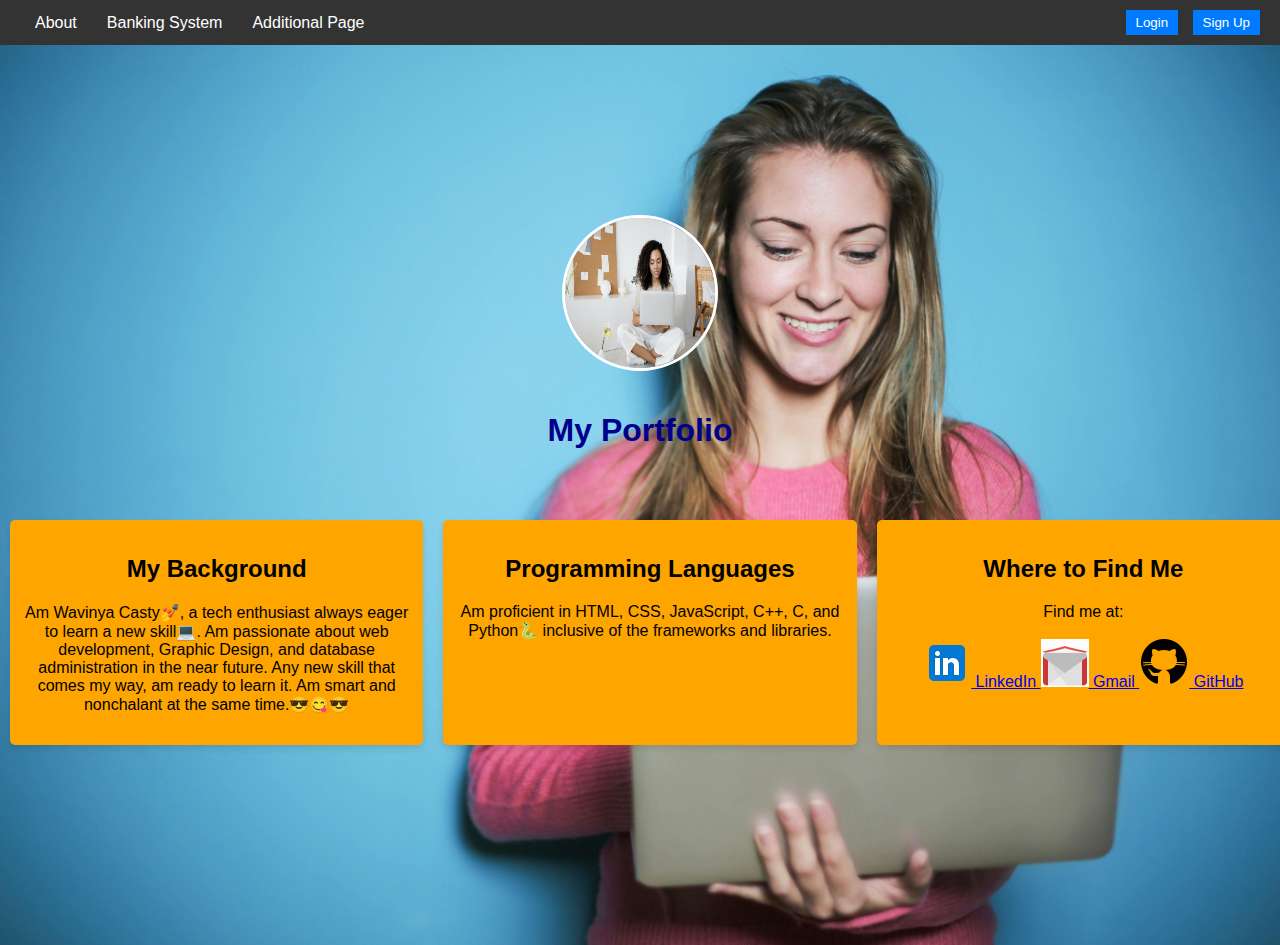
<file: index.html>
<!DOCTYPE html>
<html lang="en">
<head>
    <meta charset="UTF-8">
    <meta name="viewport" content="width=device-width, initial-scale=1.0">
    <title>My Portfolio</title>
    <link rel="stylesheet" href="styles.css">
</head>
<body>
    <header>
        <nav>
            <ul>
                <li><a href="index.html">About</a></li>
                <li><a href="banking.html">Banking System</a></li>
                <li><a href="additional.html">Additional Page</a></li>
            </ul>
            
            <!-- Authentication Buttons -->
            <div class="auth-buttons">
                <button onclick="toggleDropdown('login-menu')">Login</button>
                <div id="login-menu" class="dropdown-menu">
                    <h3>Login</h3>
                    <input type="text" id="login-username" placeholder="Username">
                    <input type="password" id="login-password" placeholder="Password">
                    <button onclick="handleLogin()">Submit</button>
                </div>

                <button onclick="toggleDropdown('signup-menu')">Sign Up</button>
                <div id="signup-menu" class="dropdown-menu">
                    <h3>Sign Up</h3>
                    <input type="text" id="signup-username" placeholder="Username">
                    <input type="password" id="signup-password" placeholder="Password">
                    <input type="password" id="signup-confirm-password" placeholder="Confirm Password">
                    <button onclick="handleSignUp()">Register</button>
                </div>
            </div>
        </nav>
    </header>
    
    <main>
        <section class="portfolio">
            <div class="background-image"></div>
            <div class="profile">
                <img src="assets/profile pic.jpg" alt="Profile Picture" class="profile-pic">
                <h1>My Portfolio</h1>
            </div>
            <div class="grid-container">
                <div class="grid-item">
                    <h2>My Background</h2>
                    <p>Am Wavinya Casty💅, a tech enthusiast always eager to learn a new skill💻. Am passionate about web development, Graphic Design, and database administration in the near future. Any new skill that comes my way, am ready to learn it. Am smart and nonchalant at the same time.😎😋😎</p>
                </div>
                <div class="grid-item">
                    <h2>Programming Languages</h2>
                    <p>Am proficient in HTML, CSS, JavaScript, C++, C, and Python🐍 inclusive of the frameworks and libraries.</p>
                </div>
                <div class="grid-item">
                    <h2>Where to Find Me</h2>
                    <p>Find me at:</p>
                    <div class="social-links">
                        <a href="https://www.linkedin.com/in/damaris-mutyandii-65708a2b6/" target="_blank">
                            <img src="assets/linkedin.png" alt="LinkedIn" class="social-icon"> LinkedIn
                        </a>
                        <a href="mailto:damarismutyandii@gmail.com">
                            <img src="assets/gmail.gif" alt="Gmail" class="social-icon"> Gmail
                        </a>
                        <a href="https://github.com/Castyvinya" target="_blank">
                            <img src="assets/github.png" alt="GitHub" class="social-icon"> GitHub
                        </a>
                    </div>
                </div>
            </div>
        </section>
    </main>
    
    <script src="script.js"></script>
</body>
</html>
</file>
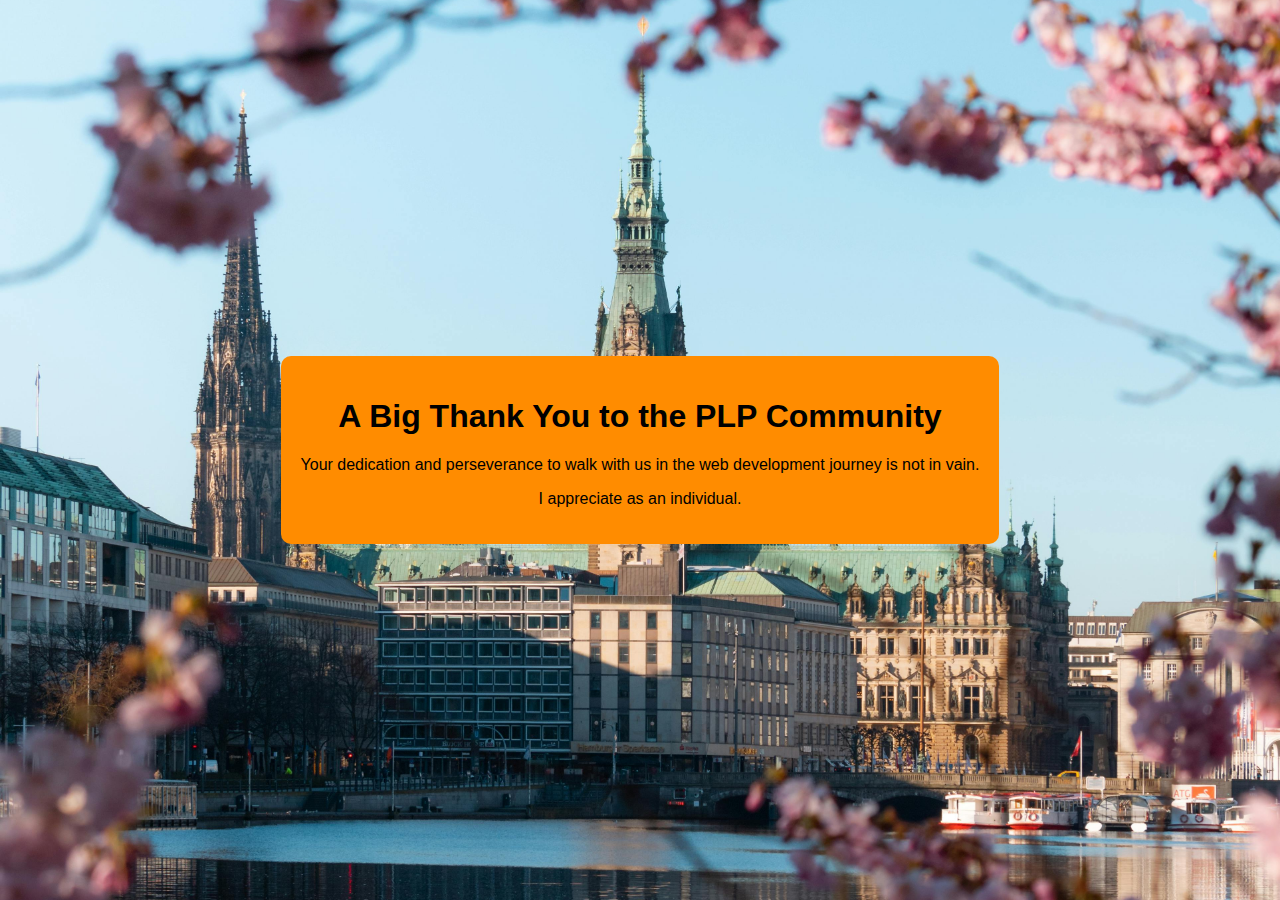
<file: additional.html>
<!DOCTYPE html>
<html lang="en">
<head>
    <meta charset="UTF-8">
    <meta name="viewport" content="width=device-width, initial-scale=1.0">
    <title>Additional Page</title>
    <link rel="stylesheet" href="styles.css">
    <style>
        body {
            margin: 0;
            font-family: Arial, sans-serif;
            background: url('assets/additional page.jpg') no-repeat center center/cover;
            height: 100vh;
            display: flex;
            align-items: center;
            justify-content: center;
            text-align: center;
            color: white;
        }
        .message {
            background: darkorange;
            color: black;
            padding: 20px;
            border-radius: 10px;
            max-width: 80%;
        }
    </style>
</head>
<body>
    <div class="message">
        <h1>A Big Thank You to the PLP Community</h1>
        <p>Your dedication and perseverance to walk with us in the web development journey is not in vain.</p>
        <p>I appreciate as an individual.</p>
    </div>
</body>
</html>
</file>
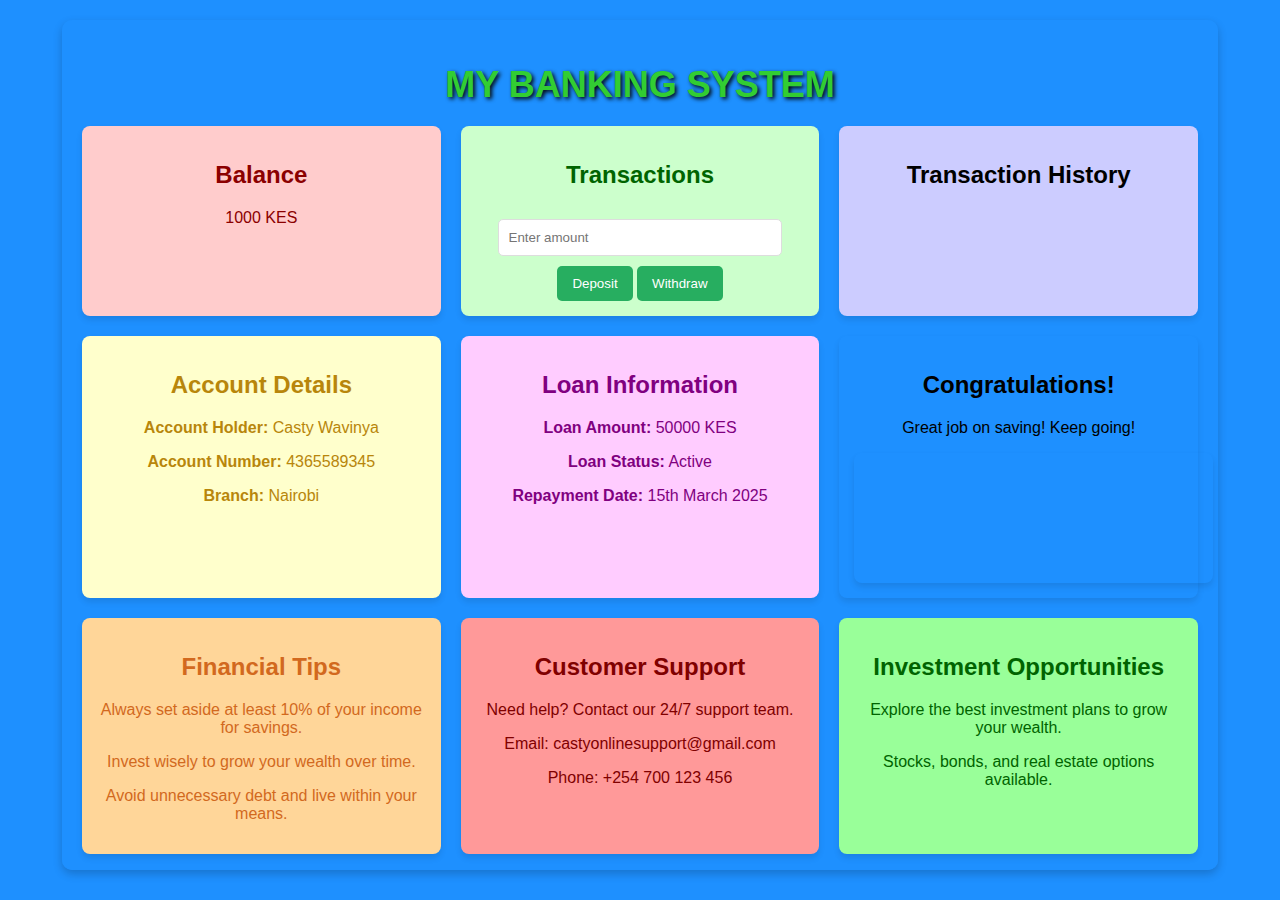
<file: banking.html>
<!DOCTYPE html>
<html lang="en">
<head>
    <meta charset="UTF-8">
    <meta name="viewport" content="width=device-width, initial-scale=0.9">
    <title>Banking System</title>
    <link rel="stylesheet" href="banking.css">
</head>
<body>
    <div class="main-container">
        <h1 class="main-title">MY BANKING SYSTEM</h1>
        <div class="grid-container">
            <div class="balance-box">
                <h2>Balance</h2>
                <p><span id="balance">1000</span> KES</p>
            </div>
            
            <div class="transaction-section">
                <h2>Transactions</h2>
                <form id="transaction-form">
                    <input type="number" id="amount" placeholder="Enter amount" required>
                    <button type="button" onclick="deposit()">Deposit</button>
                    <button type="button" onclick="withdraw()">Withdraw</button>
                </form>
            </div>
            
            <div class="history-section">
                <h2>Transaction History</h2>
                <ul id="history"></ul>
            </div>
            
            <div class="account-details">
                <h2>Account Details</h2>
                <p><strong>Account Holder:</strong> Casty Wavinya</p>
                <p><strong>Account Number:</strong> 4365589345</p>
                <p><strong>Branch:</strong> Nairobi</p>
            </div>
            
            <div class="loan-section">
                <h2>Loan Information</h2>
                <p><strong>Loan Amount:</strong> 50000 KES</p>
                <p><strong>Loan Status:</strong> Active</p>
                <p><strong>Repayment Date:</strong> 15th March 2025</p>
            </div>
            
            <div class="congrats-animation">
                <h2>Congratulations!</h2>
                <p>Great job on saving! Keep going!</p>
                <div class="emoji-box" id="emoji-box"></div>
            </div>
            
            <div class="additional-info">
                <h2>Financial Tips</h2>
                <p>Always set aside at least 10% of your income for savings.</p>
                <p>Invest wisely to grow your wealth over time.</p>
                <p>Avoid unnecessary debt and live within your means.</p>
            </div>
            
            <div class="customer-support">
                <h2>Customer Support</h2>
                <p>Need help? Contact our 24/7 support team.</p>
                <p>Email: castyonlinesupport@gmail.com</p>
                <p>Phone: +254 700 123 456</p>
            </div>
            
            <div class="investment-opportunities">
                <h2>Investment Opportunities</h2>
                <p>Explore the best investment plans to grow your wealth.</p>
                <p>Stocks, bonds, and real estate options available.</p>
            </div>
        </div>
        
        <footer>
            <p>Designed by Casty</p>
            <p>All rights reserved | Casty2025</p>
        </footer>
    </div>

    <script src="banking.js"></script>
</body>
</html>
</file>
<file: styles.css>
body {
    margin: 0;
    font-family: Arial, sans-serif;
    background-color: #f4f4f4;
}

header {
    background: #333;
    color: white;
    padding: 10px 20px;
    display: flex;
    justify-content: space-between;
    align-items: center;
    nav {
        display: flex;
        align-items: center;
        flex-grow: 1;
        }
    }

    nav ul {
        list-style: none;
        padding: 0;
        margin: 0;
        display: flex;
    }
    
    nav ul li {
        margin: 0 15px;
    }
    
    nav ul li a {
        color: white;
        text-decoration: none;

    }nav ul li a:hover {
    color: #007bff; /* Changes color on hover */
    }




/* Pushes the auth-buttons to the right */
.auth-buttons {
    margin-left: auto;
    position: relative;
}

.auth-buttons button {
    margin-left: 10px;
    padding: 5px 10px;
    border: none;
    background: #007bff;
    color: white;
    cursor: pointer;
}

.auth-buttons button:hover {
    background: #0056b3;
}

/* Dropdown styling */
.dropdown-menu {
    display: none;
    position: absolute;
    right: 0;
    background: blue;
    color: white;
    padding: 15px;
    border-radius: 5px;
    width: 200px;
    box-shadow: 0 4px 6px rgba(0, 0, 0, 0.2);
    top: 40px; /* Ensures dropdown is below the button */
}

.dropdown-menu h3 {
    margin-top: 0;
    text-align: center;
}

.dropdown-menu input {
    width: 100%;
    padding: 5px;
    margin: 5px 0;
    border: none;
    border-radius: 3px;
}

.dropdown-menu button {
    width: 100%;
    padding: 5px;
    margin-top: 10px;
    border: none;
    background: white;
    color: blue;
    cursor: pointer;
}

.dropdown-menu button:hover {
    background: lightgray;
}

/* Updated Portfolio Background */
.portfolio {
    text-align: center;
    background: url('assets/background.jpg') no-repeat center center/cover;
    height: 100vh;
    display: flex;
    flex-direction: column;
    align-items: center;
    justify-content: center;
}

.profile {
    text-align: center;
    margin-bottom: 20px;
    color: darkblue;
}

.profile-pic {
    width: 150px;
    height: 150px;
    border-radius: 50%;
    border: 3px solid white;
    margin-bottom: 15px;
}

.grid-container {
    display: grid;
    grid-template-columns: repeat(3, 1fr);
    gap: 20px;
    width: 100%; /* Makes the grid span the full width */
    max-width: 100%; /* Ensures no restriction on width */
    margin: 20px auto;
    padding: 10px;
}

.grid-item {
    background: orange;
    color: black;
    padding: 15px;
    border-radius: 5px;
    text-align: center;
    box-shadow: 0 4px 6px rgba(0, 0, 0, 0.1);
    height: auto; /* Keeps height flexible */
    transition: transform 0.3s ease-in-out; /* Smooth transition effect */
}

.grid-item:hover {
    transform: scale(1.1); /* Increases size by 10% on hover */
}
</file>
<file: banking.css>
/* Full-page background */
body {
    font-family: Arial, sans-serif;
    background-color: dodgerblue;
    margin: 0;
    padding: 20px;
    display: flex;
    justify-content: center;
    align-items: center;
    flex-direction: column;
}

/* Main container */
.main-container {
    width: 90%;
    max-width: 1200px;
    background-color: dodgerblue;
    padding: 20px;
    border-radius: 10px;
    box-shadow: 0px 4px 10px rgba(0, 0, 0, 0.2);
    overflow-y: auto;
    max-height: 90vh;
}

/* Main title */
.main-title {
    text-align: center;
    font-size: 36px;
    color: limegreen;
    font-weight: bold;
    margin-bottom: 20px;
    text-shadow: 2px 2px 4px black;
    width: 100%;
}

/* Grid layout */
.grid-container {
    display: grid;
    grid-template-columns: repeat(auto-fit, minmax(300px, 1fr));
    gap: 20px;
}

/* Common styling for grid items */
.grid-container div {
    padding: 15px;
    border-radius: 8px;
    text-align: center;
    box-shadow: 0px 4px 6px rgba(0, 0, 0, 0.1);
}

/* Unique colors for each grid item */
.balance-box { background: #ffcccc; color: darkred; }
.transaction-section { background: #ccffcc; color: darkgreen; }
.history-section { background: #ccccff; color: black; }
.account-details { background: #ffffcc; color: darkgoldenrod; }
.loan-section { background: #ffccff; color: purple; }
.additional-info { background: #ffd699; color: chocolate; }
.customer-support { background: #ff9999; color: maroon; }
.investment-opportunities { background: #99ff99; color: darkgreen; }

/* Hover effect for each grid item */
.grid-container div:hover {
    transform: scale(1.05);
    transition: 0.3s ease-in-out;
}

/* Form styling */
form input {
    width: 80%;
    padding: 10px;
    margin: 10px 0;
    border: 1px solid #ddd;
    border-radius: 5px;
}

/* Button styling */
button {
    background: #27ae60;
    color: white;
    padding: 10px 15px;
    border: none;
    cursor: pointer;
    border-radius: 5px;
    transition: background 0.3s ease-in-out;
}

button:hover {
    background: yellow;
    color: black;
}

/* Emoji Animation */
.emoji-box {
    position: relative;
    width: 100%;
    height: 100px;
    overflow: hidden;
    display: flex;
    justify-content: center;
    align-items: center;
}

.clap-emoji {
    font-size: 50px;
    position: absolute;
    opacity: 1;
    animation: fadeOut 4s ease-in-out forwards;
}

@keyframes fadeOut {
    0% { opacity: 1; transform: scale(1); }
    100% { opacity: 0; transform: scale(2); }
}

/* Footer styling */
footer {
    text-align: center;
    color: white;
    margin-top: 20px;
    padding: 10px;
    font-size: 14px;
}
</file>
